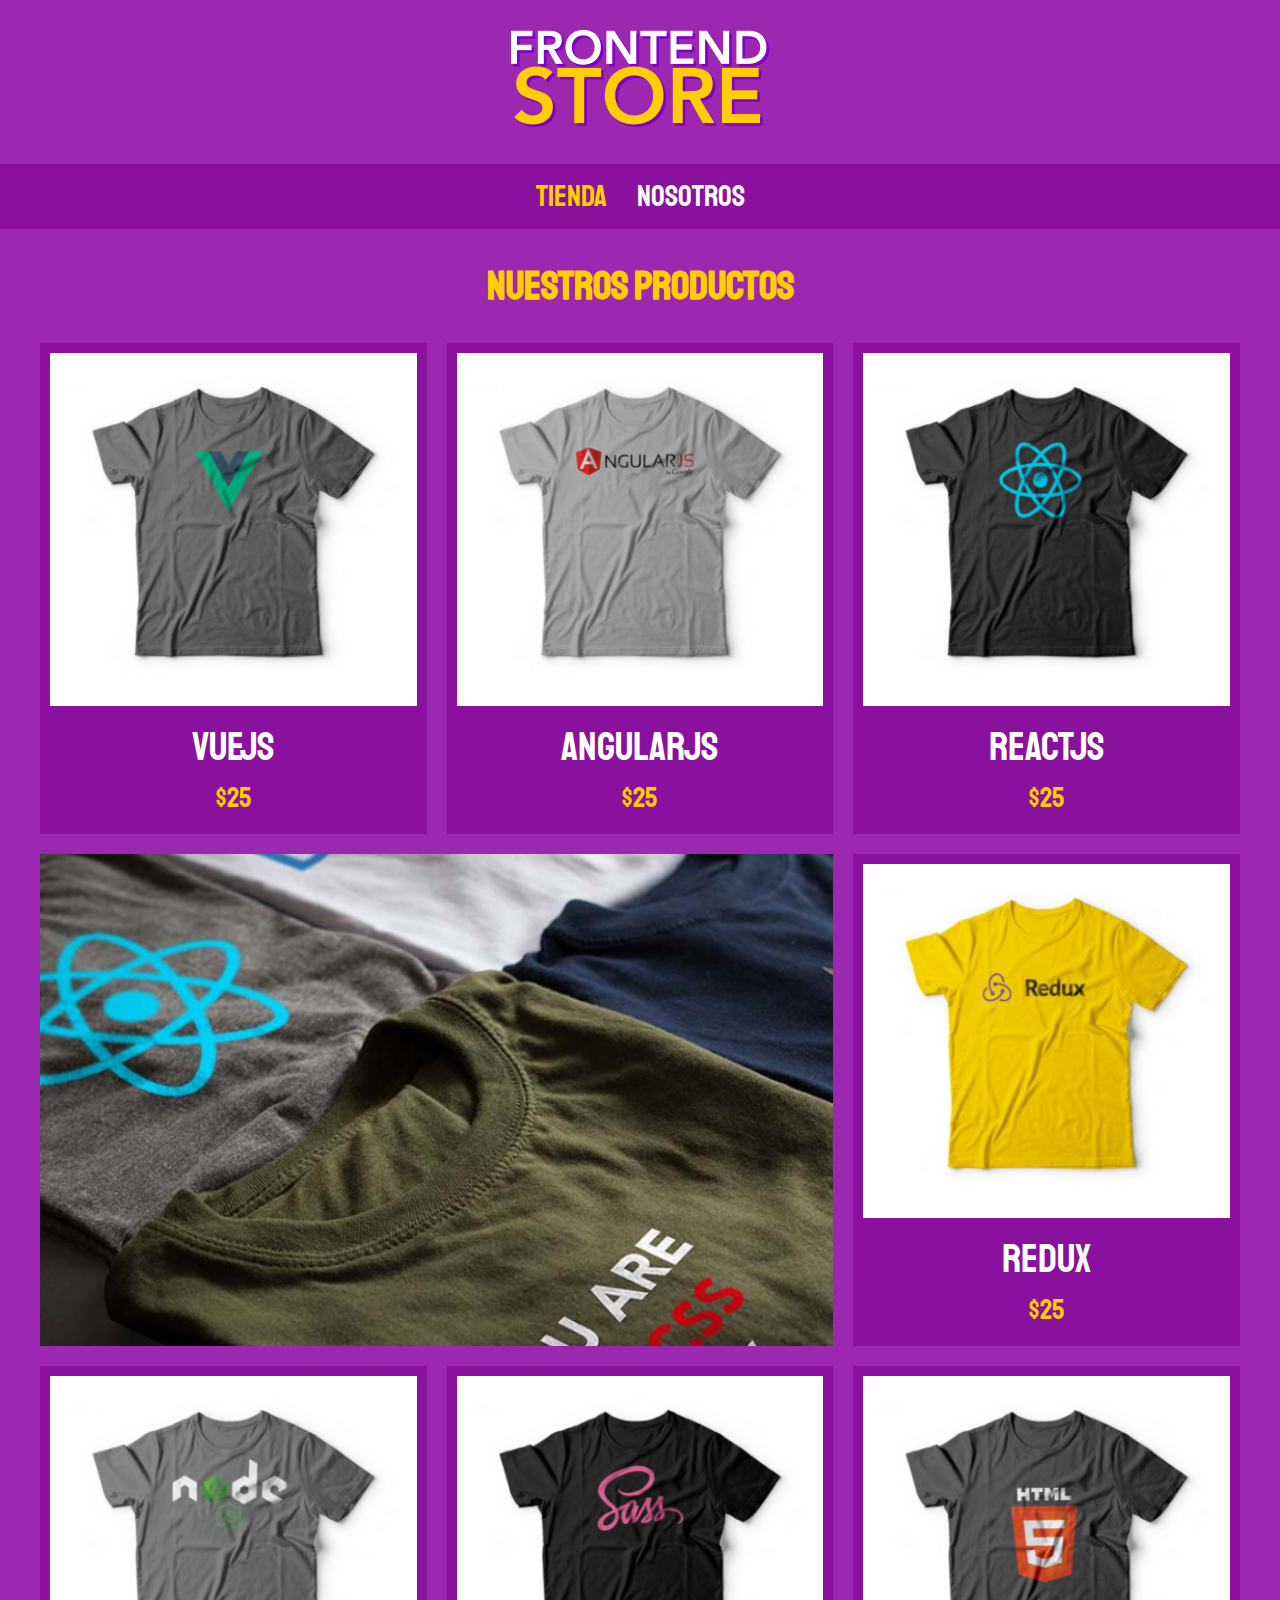
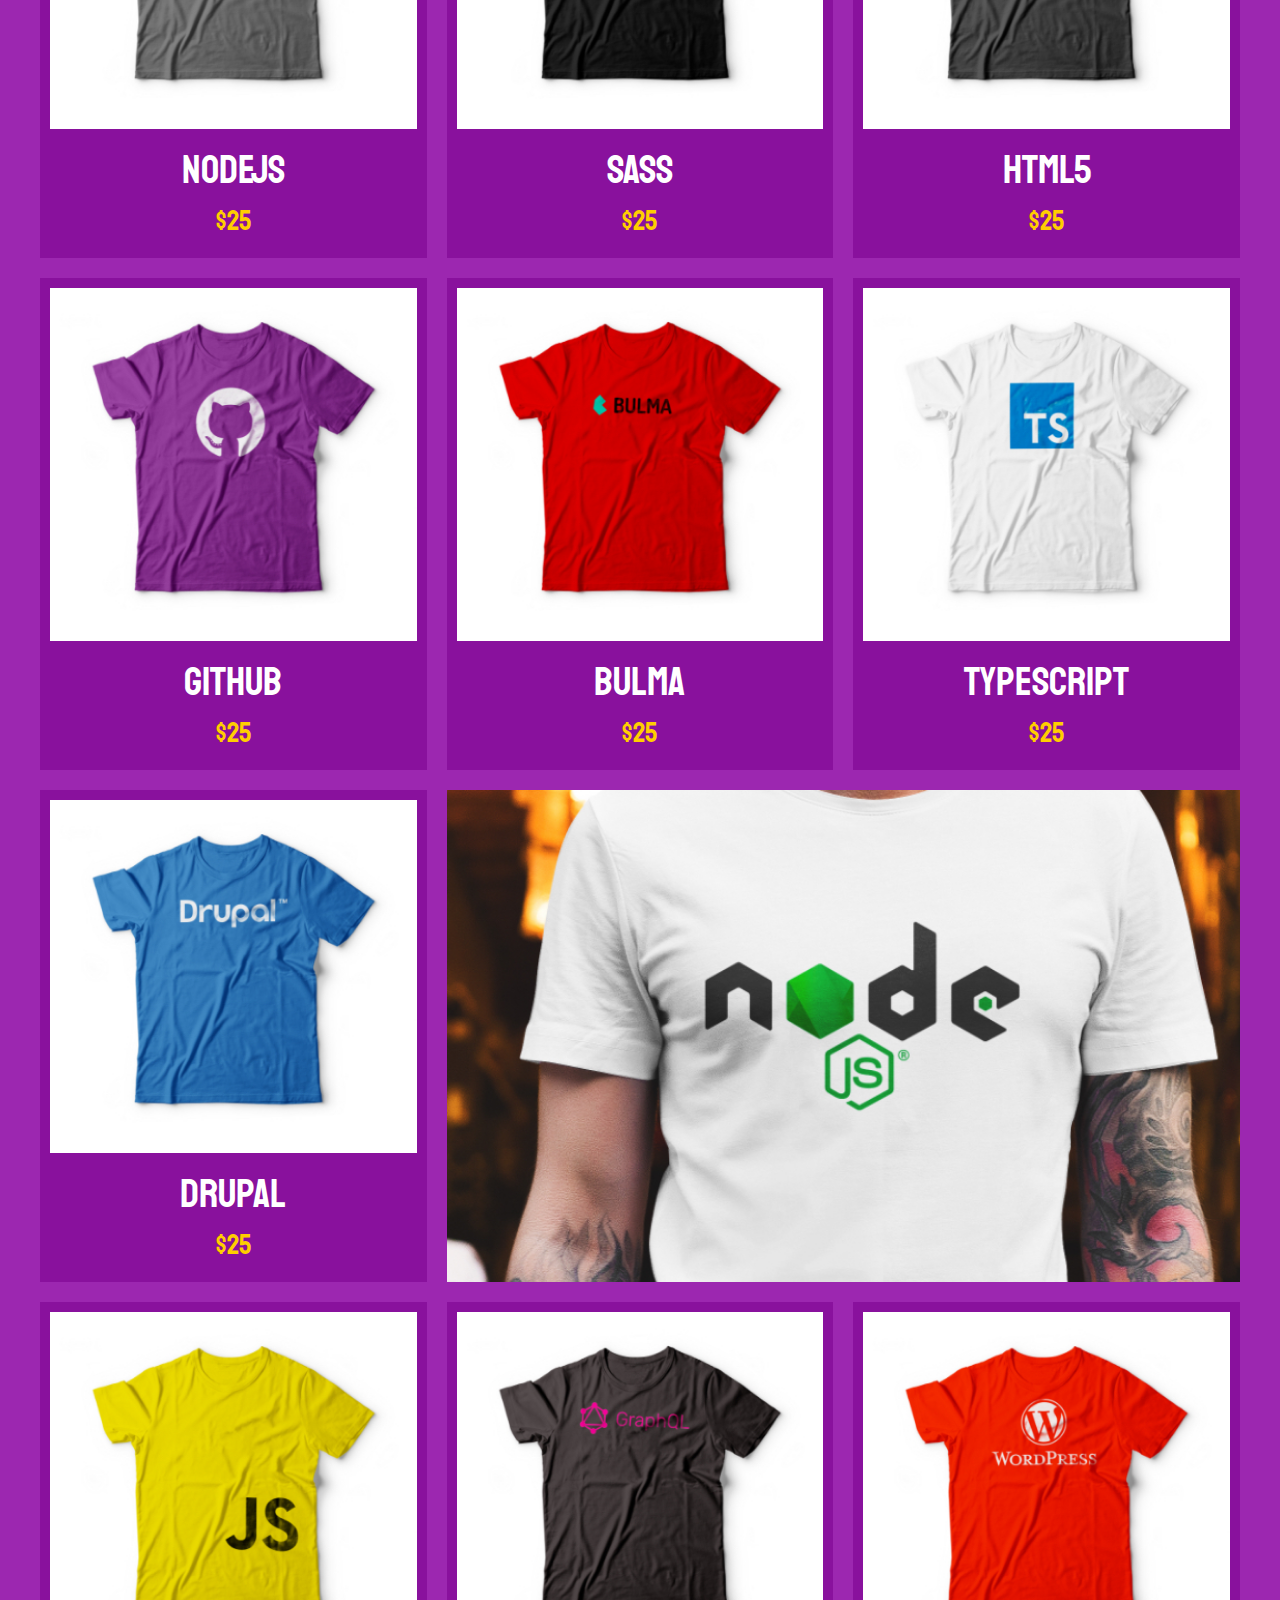
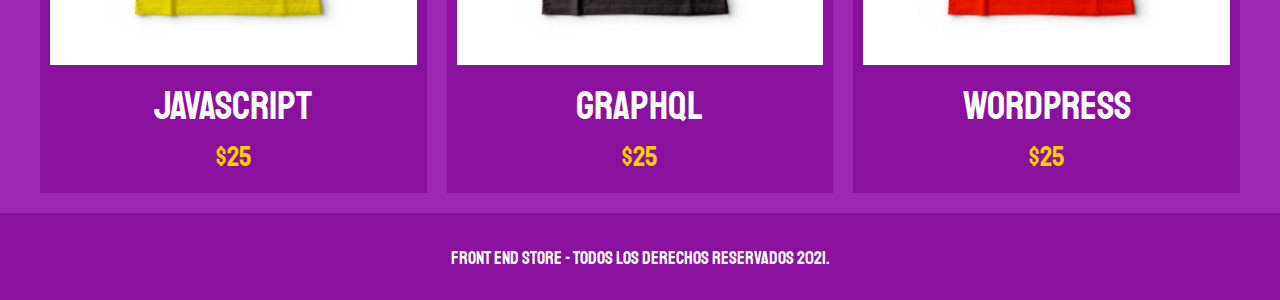
<file: index.html>
<!DOCTYPE html>
<html lang="es">
<head>
    <meta charset="UTF-8">
    <meta name="viewport" content="width=device-width, initial-scale=1.0">
    <title>Tienda Virtual</title>
    <link rel="stylesheet" href="CSS/normalize.css">
    <link rel="preconnect" href="https://fonts.gstatic.com">
    <link href="https://fonts.googleapis.com/css2?family=Staatliches&display=swap" rel="stylesheet">
    <link rel="stylesheet" href="CSS/style.css">
</head> 
<body>
    <header class="header">
        <a href="index.html">
            <img class="header__logo" src="img/logo.png" alt="Imagen Logo">
        </a>
    </header>

    <nav class="navegacion">
        <a class="navegacion__enlace navegacion__enlace--activo" href="index.html">Tienda</a>
        <a class="navegacion__enlace" href="nosotros.html">Nosotros</a>
    </nav>

    <main class="contenedor">
        <h1>Nuestros Productos</h1>

        <div class="grid">
            <div class="producto">
                <a href="producto.html">
                    <img class="producto__imagen" src="img/1.jpg" alt="Imagen Camisa">
                    <div class="producto__informacion">
                        <p class="producto__nombre">VueJS</p>
                        <p class="producto__precio">$25</p>
                    </div>
                </a>
            </div> <!--.producto-->

            <div class="producto">
                <a href="producto.html">
                    <img class="producto__imagen" src="img/2.jpg" alt="Imagen Camisa">
                    <div class="producto__informacion">
                        <p class="producto__nombre">AngularJS</p>
                        <p class="producto__precio">$25</p>
                    </div>
                </a>
            </div> <!--.producto-->

            <div class="producto">
                <a href="producto.html">
                    <img class="producto__imagen" src="img/3.jpg" alt="Imagen Camisa">
                    <div class="producto__informacion">
                        <p class="producto__nombre">ReactJS</p>
                        <p class="producto__precio">$25</p>
                    </div>
                </a>
            </div> <!--.producto-->

            <div class="producto">
                <a href="producto.html">
                    <img class="producto__imagen" src="img/4.jpg" alt="Imagen Camisa">
                    <div class="producto__informacion">
                        <p class="producto__nombre">Redux</p>
                        <p class="producto__precio">$25</p>
                    </div>
                </a>
            </div> <!--.producto-->

            <div class="producto">
                <a href="producto.html">
                    <img class="producto__imagen" src="img/5.jpg" alt="Imagen Camisa">
                    <div class="producto__informacion">
                        <p class="producto__nombre">NodeJS</p>
                        <p class="producto__precio">$25</p>
                    </div>
                </a>
            </div> <!--.producto-->

            <div class="producto">
                <a href="producto.html">
                    <img class="producto__imagen" src="img/6.jpg" alt="Imagen Camisa">
                    <div class="producto__informacion">
                        <p class="producto__nombre">SASS</p>
                        <p class="producto__precio">$25</p>
                    </div>
                </a>
            </div> <!--.producto-->

            <div class="producto">
                <a href="producto.html">
                    <img class="producto__imagen" src="img/7.jpg" alt="Imagen Camisa">
                    <div class="producto__informacion">
                        <p class="producto__nombre">HTML5</p>
                        <p class="producto__precio">$25</p>
                    </div>
                </a>
            </div> <!--.producto-->

            <div class="producto">
                <a href="producto.html">
                    <img class="producto__imagen" src="img/8.jpg" alt="Imagen Camisa">
                    <div class="producto__informacion">
                        <p class="producto__nombre">Github</p>
                        <p class="producto__precio">$25</p>
                    </div>
                </a>
            </div> <!--.producto-->

            <div class="producto">
                <a href="producto.html">
                    <img class="producto__imagen" src="img/9.jpg" alt="Imagen Camisa">
                    <div class="producto__informacion">
                        <p class="producto__nombre">Bulma</p>
                        <p class="producto__precio">$25</p>
                    </div>
                </a>
            </div> <!--.producto-->

            <div class="producto">
                <a href="producto.html">
                    <img class="producto__imagen" src="img/10.jpg" alt="Imagen Camisa">
                    <div class="producto__informacion">
                        <p class="producto__nombre">TypeScript</p>
                        <p class="producto__precio">$25</p>
                    </div>
                </a>
            </div> <!--.producto-->
            <div class="producto">
                <a href="producto.html">
                    <img class="producto__imagen" src="img/11.jpg" alt="Imagen Camisa">
                    <div class="producto__informacion">
                        <p class="producto__nombre">Drupal</p>
                        <p class="producto__precio">$25</p>
                    </div>
                </a>
            </div> <!--.producto-->
            <div class="producto">
                <a href="producto.html">
                    <img class="producto__imagen" src="img/12.jpg" alt="Imagen Camisa">
                    <div class="producto__informacion">
                        <p class="producto__nombre">JavaScript</p>
                        <p class="producto__precio">$25</p>
                    </div>
                </a>
            </div> <!--.producto-->
            <div class="producto">
                <a href="producto.html">
                    <img class="producto__imagen" src="img/13.jpg" alt="Imagen Camisa">
                    <div class="producto__informacion">
                        <p class="producto__nombre">GraphQL</p>
                        <p class="producto__precio">$25</p>
                    </div>
                </a>
            </div> <!--.producto-->
            <div class="producto">
                <a href="producto.html">
                    <img class="producto__imagen" src="img/14.jpg" alt="Imagen Camisa">
                    <div class="producto__informacion">
                        <p class="producto__nombre">WordPress</p>
                        <p class="producto__precio">$25</p>
                    </div>
                </a>
            </div> <!--.producto-->  
            <div class="grafico grafico--camisas"></div>     
            <div class="grafico grafico--node"></div>     
        </div>
    </main>

    <footer class="footer">
        <p class="footer__texto">Front End Store - Todos los derechos Reservados 2021.</p>
    </footer>
    
</body>
</html>
</file>
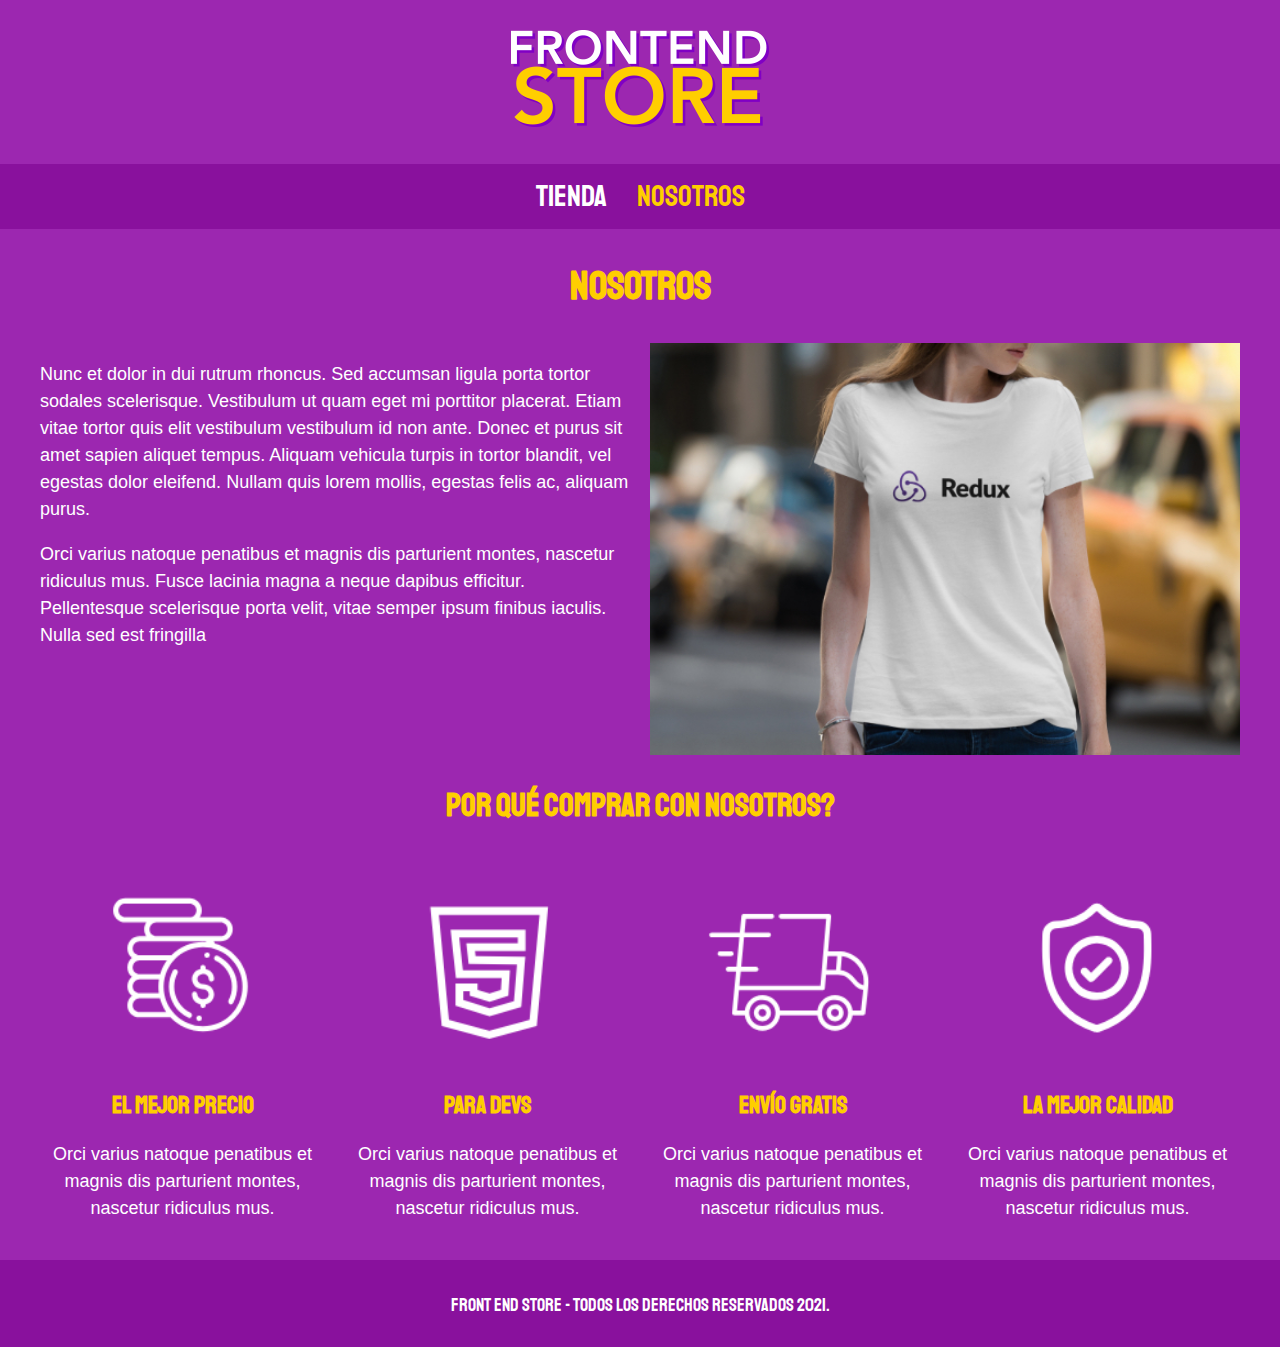
<file: nosotros.html>
<!DOCTYPE html>
<html lang="es">
<head>
    <meta charset="UTF-8">
    <meta name="viewport" content="width=device-width, initial-scale=1.0">
    <title>Tienda Virtual</title>
    <link rel="stylesheet" href="CSS/normalize.css">
    <link rel="preconnect" href="https://fonts.gstatic.com">
    <link href="https://fonts.googleapis.com/css2?family=Staatliches&display=swap" rel="stylesheet">
    <link rel="stylesheet" href="CSS/style.css">
</head>
<body>
    <header class="header">
        <a href="index.html">
            <img class="header__logo" src="img/logo.png" alt="Imagen Logo">
        </a>
    </header>

    <nav class="navegacion">
        <a class="navegacion__enlace " href="index.html">Tienda</a>
        <a class="navegacion__enlace navegacion__enlace--activo" href="nosotros.html">Nosotros</a>
    </nav>

    <main class="contenedor">
        <h1>Nosotros</h1>
        <div class="nosotros">
            <div class="nosotros__contenido">
                <p>Nunc et dolor in dui rutrum rhoncus. Sed accumsan ligula porta tortor sodales scelerisque. Vestibulum ut quam eget mi porttitor placerat. Etiam vitae tortor quis elit vestibulum vestibulum id non ante. Donec et purus sit amet sapien aliquet tempus. Aliquam vehicula turpis in tortor blandit, vel egestas dolor eleifend. Nullam quis lorem mollis, egestas felis ac, aliquam purus.</p>

                <p>Orci varius natoque penatibus et magnis dis parturient montes, nascetur ridiculus mus. Fusce lacinia magna a neque dapibus efficitur. Pellentesque scelerisque porta velit, vitae semper ipsum finibus iaculis. Nulla sed est fringilla</p>
            </div>
            <img class="nosotros__imagen" src="img/nosotros.jpg" alt="Imagen Nosotros">
        </div>
    </main>

    <section class="contenedor comprar">
        <h2 class="comprar__titulo">Por qué comprar con nosotros?</h2>

        <div class="bloques">
            <div class="bloque">
                <img src="img/icono_1.png" alt="porque comprar">
                <h3 class="bloque__titulo">El Mejor Precio</h3>
                <p>Orci varius natoque penatibus et magnis dis parturient montes, nascetur ridiculus mus.</p>
            </div> <!--.bloque-->

            <div class="bloque">
                <img src="img/icono_2.png" alt="porque comprar">
                <h3 class="bloque__titulo">Para Devs</h3>
                <p>Orci varius natoque penatibus et magnis dis parturient montes, nascetur ridiculus mus.</p>
            </div> <!--.bloque-->

            <div class="bloque">
                <img src="img/icono_3.png" alt="porque comprar">
                <h3 class="bloque__titulo">Envío Gratis</h3>
                <p>Orci varius natoque penatibus et magnis dis parturient montes, nascetur ridiculus mus.</p>
            </div> <!--.bloque-->

            <div class="bloque">
                <img src="img/icono_4.png" alt="porque comprar">
                <h3 class="bloque__titulo">la Mejor Calidad</h3>
                <p>Orci varius natoque penatibus et magnis dis parturient montes, nascetur ridiculus mus.</p>
            </div> <!--.bloque-->
        </div><!--.bloques-->
    </section>

    <footer class="footer">
        <p class="footer__texto">Front End Store - Todos los derechos Reservados 2021.</p>
    </footer>
    
</body>
</html>
</file>
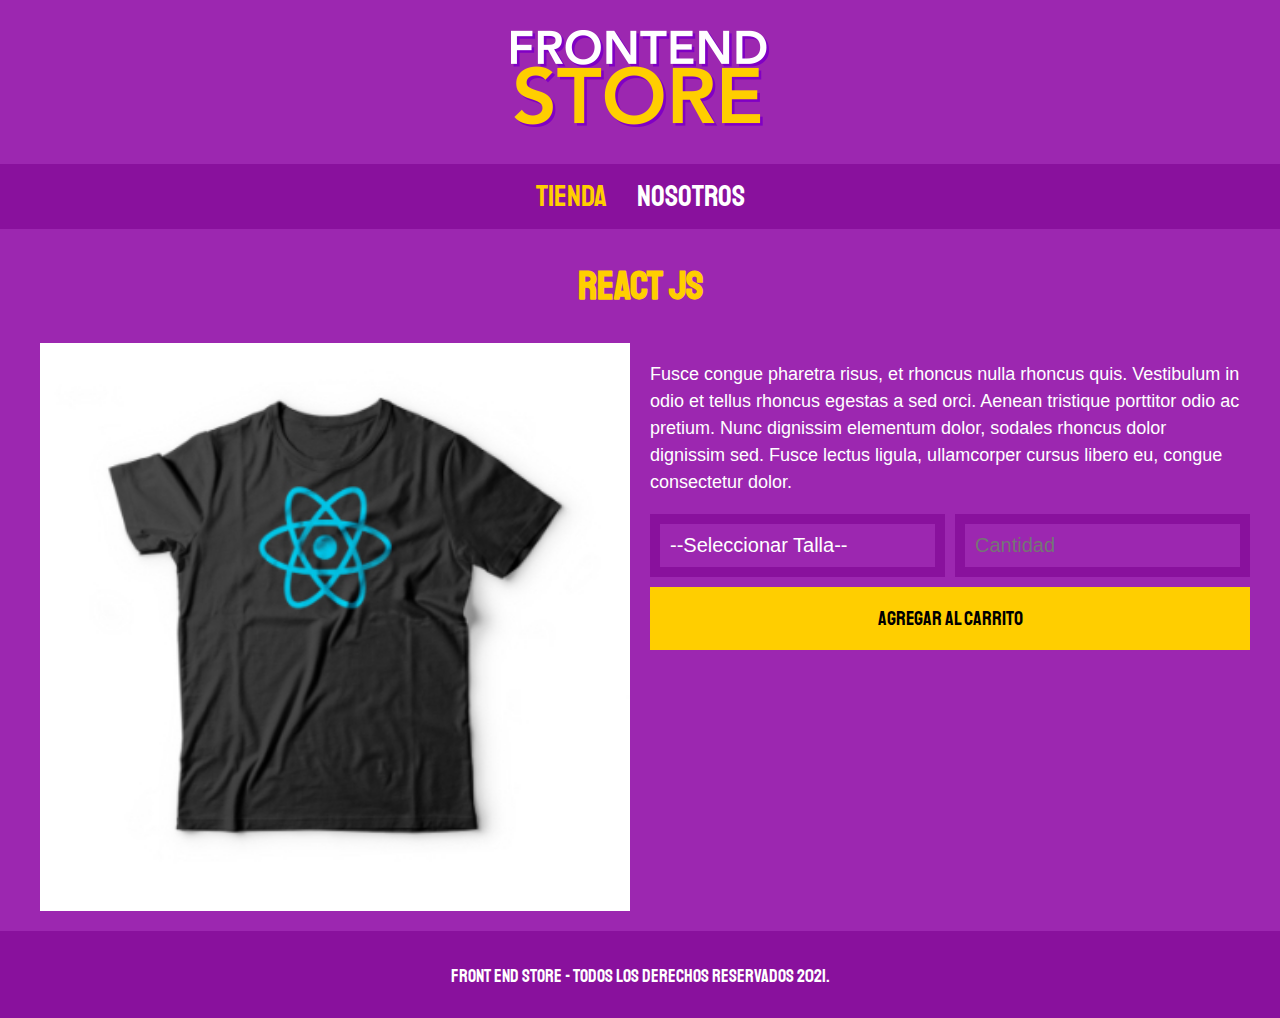
<file: producto.html>
<!DOCTYPE html>
<html lang="es">
<head>
    <meta charset="UTF-8">
    <meta name="viewport" content="width=device-width, initial-scale=1.0">
    <title>Tienda Virtual</title>
    <link rel="stylesheet" href="CSS/normalize.css">
    <link rel="preconnect" href="https://fonts.gstatic.com">
    <link href="https://fonts.googleapis.com/css2?family=Staatliches&display=swap" rel="stylesheet">
    <link rel="stylesheet" href="CSS/style.css">
</head>
<body>
    <header class="header">
        <a href="index.html">
            <img class="header__logo" src="img/logo.png" alt="Imagen Logo">
        </a>
    </header>

    <nav class="navegacion">
        <a class="navegacion__enlace navegacion__enlace--activo" href="index.html">Tienda</a>
        <a class="navegacion__enlace" href="nosotros.html">Nosotros</a>
    </nav>

    <main class="contenedor">
        <h1>React JS</h1>
        <div class="camisa">
            <img class="camisa__imagen" src="img/3.jpg" alt="Imagen del Producto">
            <div class="camisa__contenido">
                <p>Fusce congue pharetra risus, et rhoncus nulla rhoncus quis. Vestibulum in odio et tellus rhoncus egestas a sed orci. Aenean tristique porttitor odio ac pretium. Nunc dignissim elementum dolor, sodales rhoncus dolor dignissim sed. Fusce lectus ligula, ullamcorper cursus libero eu, congue consectetur dolor.</p>
                <form class="formulario">
                    <select class="formulario__campo">
                        <option disabled selected>--Seleccionar Talla--</option>
                        <option>Chica</option>
                        <option>Mediana</option>
                        <option>Grande</option>
                    </select>
                    <input class="formulario__campo" type="number" placeholder="Cantidad" min="1">
                    <input class="formulario__submit" type="submit" value="Agregar al Carrito">
                </form>
            </div>
        </div>
    </main>

    <footer class="footer">
        <p class="footer__texto">Front End Store - Todos los derechos Reservados 2021.</p>
    </footer>
    
</body>
</html>
</file>
<file: CSS/style.css>
:root{
    --primario: #9c27b0;
    --primarioOscuro: #89119d;
    --secundario: #ffce00;
    --secundarioOscuro: rgb(233, 175, 2);
    --blanco: #fff;
    --negro: #000;
    --fuentePrincipal: 'Staatliches', cursive;
}

html {
  
  box-sizing: border-box; 
  font-size: 62.5%; /* 1rem=10px */ 
} 

*, *:before, *:after { 
  box-sizing: inherit; 
}

/**Globales**/
body{
  background-color: var(--primario);
  font-size: 1.6rem;
  line-height: 1.5;
}
p{
   font-size: 1.8rem;
   font-family: Arial, Helvetica, sans-serif;
   color: var(--blanco);
}
a{
  text-decoration: none;
}
img{
  width: 100%;
}
.contenedor{
  max-width: 120rem;
  margin: 0 auto;
}
h1,h2,h3{
  text-align: center;
  color: var(--secundario);
  font-family: var(--fuentePrincipal);
}
h1{
  font-size: 4rem; 
}
h2{
  font-size: 3.2rem;
}
h3{
  font-size: 2.4rem;
}

/**header**/
.header{
  display: flex;
  justify-content: center;
}
.header__logo{
  margin: 3rem 0;
}
/**footer**/
.footer{
  background-color: var(--primarioOscuro);
  padding: 1rem 0;
  margin-top: 2rem;
}
.footer__texto{
  font-family: var(--fuentePrincipal);
  text-align: center;
  margin-top: 2.2rem;
}
/**Navegacion**/
.navegacion{
  background-color: var(--primarioOscuro);
  padding: 1rem 0;
  display: flex;
  justify-content: center;
  gap: 3rem;
}
.navegacion__enlace{
  font-family: var(--fuentePrincipal);
  color: var(--blanco);
  font-size: 3rem;
}
.navegacion__enlace:last-of-type{
  margin-right: 0;
}

.navegacion__enlace--activo,
.navegacion__enlace:hover{
  color: var(--secundario);
}

/**grid**/
.grid{
  display: grid;
  grid-template-columns: repeat(2,1fr);
  gap: 2rem;
}
@media (min-width: 768px) {
  .grid{
    grid-template-columns: repeat(3,1fr);
  }
}
/**Productos**/
.producto{
  background-color: var(--primarioOscuro);
  padding: 1rem;
}

.producto__nombre{
  font-size: 4rem;
}
.producto__precio{
  font-size: 2.8rem;
  color:var(--secundario);
}
.producto__nombre,
.producto__precio{
  font-family: var(--fuentePrincipal);
  margin: 1rem 0;
  text-align: center;
  line-height: 1.2;
}

/**Graficos**/

.grafico{
  min-height: 30rem;
  background-repeat: no-repeat;
  background-size: cover;
  grid-column: 1 / 3;
}
.grafico--camisas{
  grid-row: 2 / 3;
  background-image: url(../img/grafico1.jpg);
}

.grafico--node{
  background-image: url(../img/grafico2.jpg);
  grid-row: 8 / 9;
}
@media (min-width: 768px) {
  .grafico--node{
    grid-row: 5 / 6;
    grid-column: 2 / 4;
  }
}
/**Nosotros**/
.nosotros{
  display: grid;
  grid-template-rows: repeat(2,auto);
}
@media (min-width: 768px) {
  .nosotros{
    grid-template-columns: repeat(2,1fr);
    column-gap: 2rem;
  }
}
.nosotros__imagen{
  grid-row:  1 / 2 ;
}
@media (min-width: 768px) {
  .nosotros__imagen{
    grid-column: 2 / 3;
  }
}

/**Bloques**/
.bloques{
  display: grid;
  grid-template-columns: repeat(2,1fr);
  gap: 2rem;
}
@media (min-width: 768px) {
  .bloques{
    grid-template-columns: repeat(4,1fr);
  }
}

.bloque{
  text-align: center;
}
.bloque__titulo{
  margin: 0;
}
/**Pagina del Producto **/
@media (min-width: 768px) {
  .camisa{
    display: grid;
    grid-template-columns: repeat(2,1fr);
    column-gap: 2rem;
  }
}
.formulario{
  display: grid;
  grid-template-columns: 50% 50%;
  gap: 1rem;
  

}
.formulario__campo{
  border: 1rem solid var(--primarioOscuro);
  background-color: transparent;
  color: var(--blanco);
  font-size: 2rem;
  font-family: Arial, Helvetica, sans-serif;
  padding: 1rem;
  appearance: none;
}
.formulario__submit{
  background-color: var(--secundario);
  border: none;
  font-size: 2rem;
  font-family: var(--fuentePrincipal);
  padding: 2rem;
  transition: background-color .3s ease;
  grid-column:  1 / 3;
}
.formulario__submit:hover{
  cursor: pointer;
  background-color: var(--secundarioOscuro);
  
}
</file>
